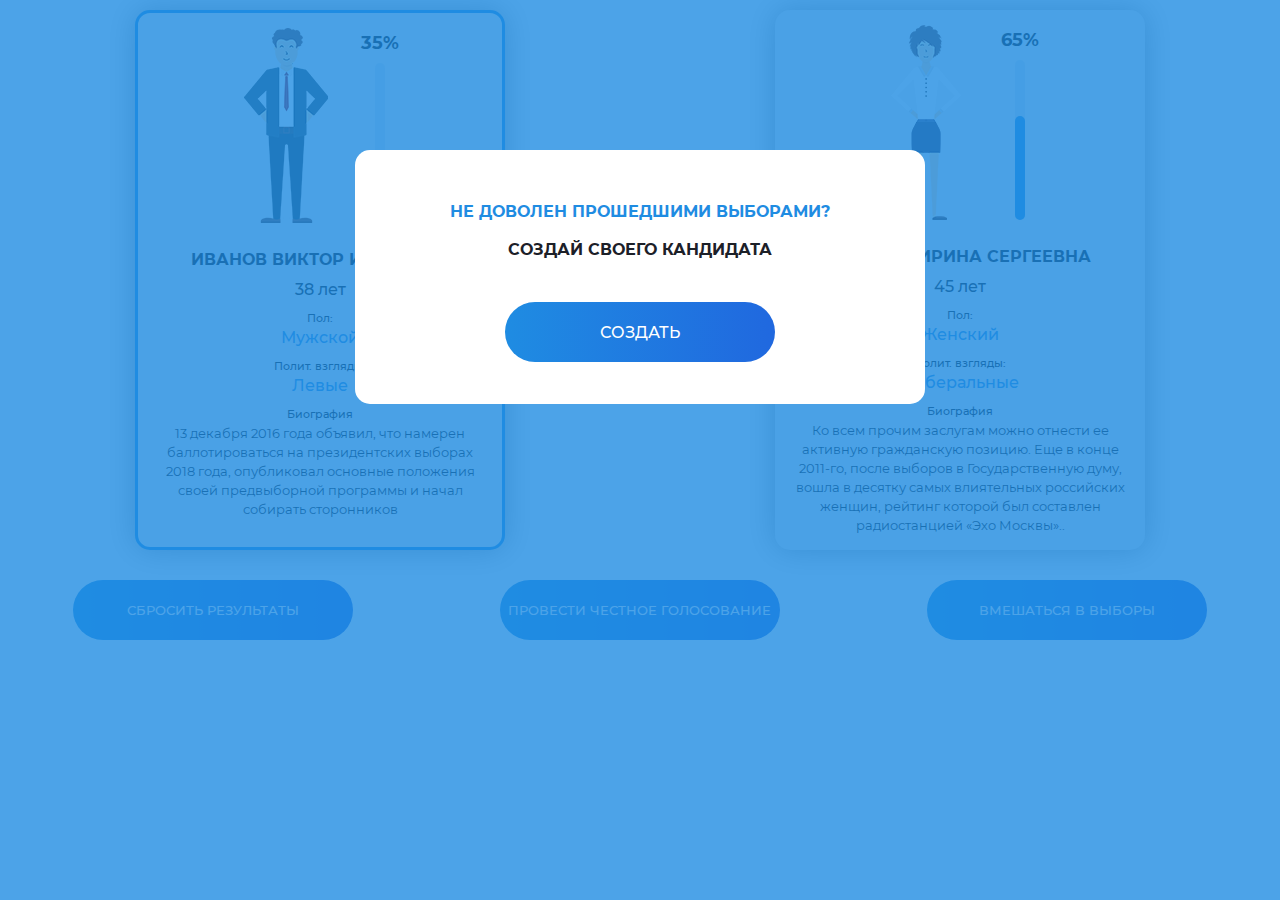
<file: Diploma_full/index.html>
<!DOCTYPE html>
<html lang="en">
<head>
	<meta charset="UTF-8">
	<title>Выборы</title>
	<link rel="stylesheet" href="css/animate.css">
	<link rel="stylesheet" href="css/style.css">
</head>
<body>
	<!-- Main Page -->
	<div class="main">
		<div class="main-cards">
			<div class="main-cards-item animated flipInY main-cards-item-active">
				<div class="candidate-block">
					<div class="photo photo-1"></div>
					<div class="result">
						<div class="result-count">35%</div>
						<div class="progress">
							<div class="progress-bar progress-bar-1"></div>
						</div>
					</div>
				</div>
				<div class="name">Иванов
				Виктор Иванович</div>
				<div class="age">38 лет</div>
				Пол:
				<div class="sex">Мужской</div>
				Полит. взгляды:
				<div class="views">Левые</div>
				Биография
				<div class="bio">13 декабря 2016 года объявил, что намерен баллотироваться на президентских выборах 2018 года, опубликовал основные положения своей предвыборной программы и начал собирать сторонников</div>
			</div>
			<div class="main-cards-item animated flipInY">
				<div class="candidate-block">
					<div class="photo photo-2"></div>
					<div class="result">
						<div class="result-count">65%</div>
						<div class="progress">
							<div class="progress-bar progress-bar-2"></div>
						</div>
					</div>
				</div>
				<div class="name">петрова
				ирина сергеевна</div>
				<div class="age">45 лет</div>
				Пол:
				<div class="sex">Женский</div>
				Полит. взгляды:
				<div class="views">Либеральные</div>
				Биография
				<div class="bio">Ко всем прочим заслугам можно отнести ее активную гражданскую позицию. Еще в конце 2011-го, после выборов в Государственную думу, вошла в десятку самых влиятельных российских женщин, рейтинг которой был составлен радиостанцией «Эхо Москвы»..</div>
			</div>
		</div>
		<div class="main-buttons animated bounceInUp">
			<div id="reset" class="btn">сбросить результаты</div>
			<div id="voting" class="btn">провести честное
			голосование</div>
			<div id="crime" class="btn">вмешаться в выборы</div>
		</div>
	</div>

	<!-- Popup -->
	<div class="overlay">
	 		<div class="popup animated fadeIn">
				<div class="popup-title">не доволен прошедшими выборами?</div>
				<div class="popup-subtitle">создай своего кандидата</div>
				<button id="popup-btn" class="popup-btn">создать</button>
	 		</div>
	</div>

	<!-- Customization -->
	<div class="custom">
		<div class="custom-info animated fadeInLeft">
			<label for="name">Фамилия Имя Отчество</label>
			<input type="text" id="name" placeholder="Введите ФИО">
			<label for="age">Возраст, лет</label>
			<input type="text" id="age" placeholder="Введите Ваш возраст">
			<div class="radio">
				<input value="Мужской" id="male" name="sex" type="radio">
				<label for="sex">Мужчина</label>
				<input value="Женский" id="female" name="sex" type="radio">
				<label for="sex">Женщина</label>
			</div>
			<select id="select">
				<option value="Либеральные">Либеральные</option>
				<option value="Левые">Левые</option>
				<option value="Правые">Правые</option>
			</select>	
			<label for="bio">Биография</label>
			<textarea name="bio" id="bio" cols="40" rows="8" required placeholder="Расскажите о себе"></textarea>
		</div>

		<div class="custom-char animated fadeInUp">
			<div class="person construct">
				<div id="person-skin" class="person-skin"></div>
				<div id="person-clothes" class="person-clothes"></div>
				<div id="person-hair" class="person-hair"></div>
				<div class="person-shoes"></div>
			</div>
			<div id="ready" class="btn">готово</div>
		</div>

		<div class="custom-style animated fadeInRight">
			<div class="style-text">
				Выберите цвет кожи
			</div>
			<div class="skin">
				<div class="prev">
					<i class="flaticon-left-arrow"></i>
				</div>
					<div class="skin-color skin-color-1"></div>
					<div class="skin-color skin-color-2"></div>
					<div class="skin-color skin-color-3"></div>
				<div class="next">
					<i class="flaticon-right-arrow"></i>
				</div>
			</div>
			<div class="style-text">
				Выберите прическу
			</div>
			<div class="hair">
				<div class="prev">
					<i class="flaticon-left-arrow"></i>
				</div>
					<div class="hair-style hair-style-1"></div>
					<div class="hair-style hair-style-2"></div>
					<div class="hair-style hair-style-3"></div>
					<div class="hair-style hair-style-4"></div>
					<div class="hair-style hair-style-5"></div>
					<div class="hair-style hair-style-6"></div>
				<div class="next">
					<i class="flaticon-right-arrow"></i>
				</div>
			</div>
			<div class="style-text">
				Выберите одежду
			</div>
			<div class="clothes">
				<div class="prev">
					<i class="flaticon-left-arrow"></i>
				</div>
					<div class="clothes-style clothes-style-1"></div>
					<div class="clothes-style clothes-style-2"></div>
					<div class="clothes-style clothes-style-3"></div>
					<div class="clothes-style clothes-style-4"></div>
					<div class="clothes-style clothes-style-5"></div>
					<div class="clothes-style clothes-style-6"></div>
				<div class="next">
					<i class="flaticon-right-arrow"></i>
				</div>
			</div>
		</div>
	</div>
<script src="js/script.js"></script>
</body>
</html>
</file>
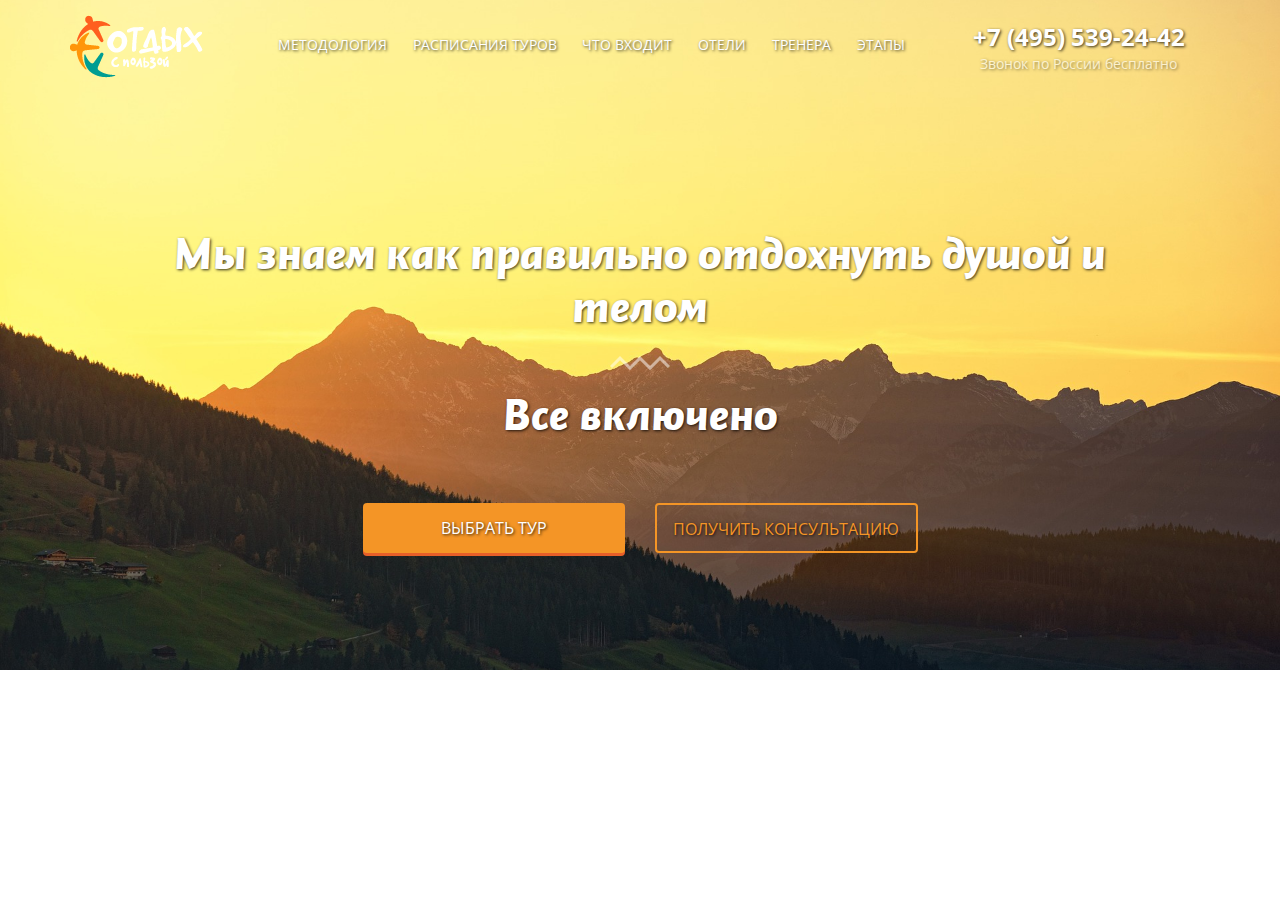
<file: Lesson 12/index.html>
<!DOCTYPE html>
<html lang="en">
<head>
	<meta charset="UTF-8">
  <meta charset="utf-8">
  <meta http-equiv="X-UA-Compatible" content="IE=edge">
  <meta name="viewport" content="width=device-width, initial-scale=1">
	<title>Tour</title>
</head>
<body>
	
	<!-- Modals -->
<div class="modal">      
        <button type="button" class="close" data-dismiss="modal" aria-label="Close"><span aria-hidden="true">&times;</span></button>
        <div class="modal_contact">
          <h3>Заполните форму и мы свяжемся с вами</h3>
          <div class="form">
              <form action="#" class="form-inline contactform_select">
                <div class="input-group">
                  <div class="input-group-addon"><i class="fa fa-user " aria-hidden="true"></i>
                  </div>
                  <input class="contactform_name form-control" type="text" placeholder="Ваше имя" required minlength="2" name="name">
                </div>            
                <div class="input-group">
                  <div class="input-group-addon contactform_phone"><i class="fa fa-phone" aria-hidden="true"></i></div>
                  <input class="contactform_phone form-control" type="text" placeholder="Телефон" required name="phone">
                </div>            
                <div class="input-group">
                  <div class="input-group-addon contactform_mail"><i class="fa fa-envelope" aria-hidden="true" ></i>
                  </div>
                  <input class="contactform_mail form-control" type="email" placeholder="E-mail"  required name="mail">
                </div>
                <textarea cols="30" rows="3" placeholder="Сообщение" name="message"></textarea>
                <div class="police center-block">
                    <div class="center-block text-center">
                      <input class="checkbox" type="checkbox" required>
                      <p class="text-center">Я согласен с политикой конфидециальности</p>
                    </div>
                </div>
                <button type="submit">отправить</button>
              </form>
          </div>
        </div>
</div>

<div class="thanks">
  <p>Спасибо за обращение!<br>Мы свяжемся с Вами в скором времени.</p>
  <button class="back">Вернуться на сайт</button>
</div>
<div class="overlay">
</div>
    <!-- content --> 
    <div class="main">
      <div class="main_mobmenu">
                  <i class="fa fa-bars main_mobmenu_triger " aria-hidden="true"></i>
      </div>
      <div class="main_mobmenu_field">
        <div class="main_mobmenu_field_list">
          <ul>
            <li><a href="#about">методология</a></li>
            <li><a href="#sheldure">расписания туров</a></li>
            <li><a href="#include">что входит</a></li>
          </ul>
        </div>
        <div class="main_mobmenu_field_list">
          <ul>
            <li><a href="#hotels">отели</a></li>
            <li><a href="#personal">тренера</a></li>
            <li><a href="#steps">этапы</a></li>
          </ul>
        </div>
      </div>

      <div class="container">
        <a id="up"></a>
        <div class="row">




          <div class="col-sm-2 col-sm-offset-0 col-xs-4 col-xs-offset-1 main_logo ">
            <img src="icons/main-logo.png" alt="logo">
          </div>
          <div class="col-sm-7 main_nav">
            <nav>
              <ul>
                <li><a href="#about">методология</a></li>
                <li><a href="#sheldure">расписания туров</a></li>
                <li><a href="#include">что входит</a></li>
                <li><a href="#hotels">отели</a></li>
                <li><a href="#personal">тренера</a></li>
                <li><a href="#steps">этапы</a></li>
              </ul>
            </nav>
          </div>
          <div class="col-sm-3 col-sm-offset-0 col-xs-5 col-xs-offset-2 main_tel text-center">
            <p class="main_tel_phone"><span>+7 (495) 539-24-42</span></p>
            <p class="main_tel_title">Звонок по России бесплатно</p>
          </div>
        </div>
        <h1 class="main_title text-center">Мы знаем как правильно отдохнуть душой и телом</h1>
        <img src="icons/wawe.png" class="main_wawe center-block" alt="wawe">
        <h2 class="text-center wow pulse" data-wow-duration="2s" data-wow-iteration="2">Все включено</h2>
        <div class="row">
          <div class="col-sm-offset-3 col-sm-3">
            <a href="#tour"><div class="main_btna text-center">выбрать тур</div></a>
          </div>
          <div class="col-sm-3">
            <div class="main_btn text-center contact" ><span>получить</span> консультацию</div>
          </div>
        </div>
          <div class="text-center main_down">
            <i class="fa fa-angle-down fa-3x" aria-hidden="true"></i>
          </div>
      </div>
    </div>

    <link rel="stylesheet" href="css/bootstrap.min.css">
    <link rel="stylesheet" href="css/animate.css">
    <link href="https://fonts.googleapis.com/css?family=Open+Sans:400,700&amp;subset=cyrillic" rel="stylesheet">
    <link rel="stylesheet" href="css/style.css">

  <script src="https://cdnjs.cloudflare.com/ajax/libs/jquery/3.3.1/jquery.min.js"></script>
  <script src="js/script.js"></script>
</body>
</html>
</file>
<file: Diploma_full/css/style.css>
@font-face {
  font-family: 'Montserrat';
  src: url("../fonts/Montserrat-Regular.woff2") format("woff2"), url("../fonts/Montserrat-Regular.woff") format("woff");
  font-weight: normal;
  font-style: normal;
}

@font-face {
  font-family: 'Montserrat';
  src: url("../fonts/Montserrat-Bold.woff2") format("woff2"), url("../fonts/Montserrat-Bold.woff") format("woff");
  font-weight: bold;
  font-style: normal;
}

@font-face {
  font-family: 'Montserrat';
  src: url("../fonts/Montserrat-Medium.woff2") format("woff2"), url("../fonts/Montserrat-Medium.woff") format("woff");
  font-weight: 500;
  font-style: normal;
}

@font-face {
  font-family: "Flaticon";
  src: url("../fonts/Flaticon.eot");
  src: url("../fonts/Flaticon.eot?#iefix") format("embedded-opentype"), url("../fonts/Flaticon.woff") format("woff"), url("../fonts/Flaticon.ttf") format("truetype"), url("../fonts/Flaticon.svg#Flaticon") format("svg");
  font-weight: normal;
  font-style: normal;
}

@media screen and (-webkit-min-device-pixel-ratio: 0) {
@font-face {
    font-family: "Flaticon";
    src: url("../fonts/Flaticon.svg#Flaticon") format("svg");
}
}

[class^="flaticon-"]:before,
[class*=" flaticon-"]:before,
[class^="flaticon-"]:after,
[class*=" flaticon-"]:after {
  font-family: Flaticon;
  font-size: 20px;
  font-style: normal;
  margin-left: 10px;
}

.flaticon-right-arrow:before {
  content: "\f100";
  width: 7px;
  height: 12px;
  color: #1f8ce2;
  line-height: 40px;
  margin-left: 12px;
}

.flaticon-left-arrow:before {
  content: "\f101";
  width: 7px;
  height: 12px;
  color: #1f8ce2;
  line-height: 40px;
  margin-left: 8px;
}

* {
  box-sizing: border-box;
  font-family: 'Montserrat';
  margin: 0;
  outline: none;
}

.main {
  min-height: 670px;
  padding-top: 10px;
}

.main-cards {
  display: flex;
  justify-content: space-around;
}

.main-cards-item {
  text-align: center;
  width: 370px;
  min-height: 540px;
  padding: 15px;
  border-radius: 15px;
  border: none;
  background-color: #f2f2f2;
  font-size: 11px;
  font-weight: 500;
  line-height: 19px;
  box-shadow: 0px 0px 30px rgba(0, 0, 0, 0.4);
}

.main-cards-item-active {
  border: 3px solid #1f8ce2;
  -webkit-transition: all .35s ease-in-out;
  -moz-transition: all .35s ease-in-out;
  -ms-transition: all .35s ease-in-out;
  -o-transition: all .35s ease-in-out;
  transition: all .35s ease-in-out; 
}

.main-cards-item .candidate-block {
  height: 200px;
  display: flex;
  justify-content: center;
}

.main-cards-item .candidate-block .person {
  width: 90px;
  height: 195px;
  position: relative;
}

.main-cards-item .candidate-block .person-skin {
  position: absolute;
  left: 50%;
  transform: translate(-50%);
  width: 90px;
  height: 195px;
  background-size: cover;
}

.main-cards-item .candidate-block .person-clothes {
  position: absolute;
  left: 50%;
  transform: translate(-50%);
  width: 90px;
  height: 195px;
  background-size: cover;
}

.main-cards-item .candidate-block .person-hair {
  position: absolute;
  left: 50%;
  transform: translate(-50%);
  width: 90px;
  height: 195px;
  background-size: cover;
}

.main-cards-item .candidate-block .person-shoes {
  position: absolute;
  left: 50%;
  transform: translate(-50%);
  width: 90px;
  height: 195px;
  background: url("../img/clothes/construct/shoes.png") center no-repeat;
  background-size: cover;
}

.main-cards-item .candidate-block .photo {
  width: 90px;
  height: 195px;
  margin-right: 30px;
  background-size: cover;
}

.main-cards-item .candidate-block .photo-1 {
  background: url("../img/candidate-1.png") center no-repeat;
}

.main-cards-item .candidate-block .photo-2 {
  background: url("../img/candidate-2.png") center no-repeat;
}

.main-cards-item .candidate-block .result {
  display: flex;
  flex-direction: column;
  align-item: center;
  justify-content: center;
  text-align: center;
  font-size: 18px;
  font-weight: bold;
}

.main-cards-item .candidate-block .result .progress {
  display: flex;
  margin: 0 auto;
  margin-top: 10px;
  width: 10px;
  height: 160px;
  border-radius: 10px;
  background-color: rgba(31, 140, 226, 0.1);
}

.main-cards-item .candidate-block .result .progress-bar {
  align-self: flex-end;
  width: 10px;
  border-radius: 10px;
  background-color: #1f8ce2;
  transition: 1.5s;
}

.main-cards-item .candidate-block .result .progress-bar-1 {
  height: 35%;
}

.main-cards-item .candidate-block .result .progress-bar-2 {
  height: 65%;
}

.main-cards-item .name {
  font-size: 16px;
  font-weight: 700;
  line-height: 24px;
  text-transform: uppercase;
  margin-top: 20px;
}

.main-cards-item .age {
  font-size: 16px;
  font-weight: 500;
  margin-top: 8px;
  margin-bottom: 10px;
}

.main-cards-item .sex {
  color: #1f8ce2;
  font-size: 16px;
  font-weight: 500;
  margin-bottom: 10px;
}

.main-cards-item .views {
  color: #1f8ce2;
  font-size: 16px;
  font-weight: 500;
  margin-bottom: 10px;
}

.main-cards-item .bio {
  font-size: 13px;
  font-weight: 400;
}

.main-buttons {
  display: flex;
  justify-content: space-around;
}

.main-buttons .btn {
  margin-top: 30px;
  width: 280px;
  height: 60px;
  line-height: 60px;
  border-radius: 30px;
  background-color: #f5f5f5;
  background-image: linear-gradient(to right, #1f8ce2 0%, #2068df 100%);
  color: #fff;
  text-transform: uppercase;
  text-align: center;
  font-size: 13px;
  font-weight: 500;
  cursor: pointer;
  transition: 1s;
}

.main-buttons .btn:hover {
  transform: scale(1.1);
}

.overlay {
  position: fixed;
  display: block;
  top: 0;
  left: 0;
  width: 100%;
  height: 100%;
  background-color: rgba(31, 140, 226, 0.8);
  z-index: 3;
  opacity: 1;
}

.overlay .popup {
  position: fixed;
  z-index: 4;
  left: 50%;
  top: 150px;
  width: 570px;
  height: 254px;
  border-radius: 15px;
  background-color: #ffffff;
  transform: translateX(-50%);
  text-align: center;
}

.overlay .popup-close {
  position: absolute;
  right: 7px;
  top: -6px;
  cursor: pointer;
  font-size: 40px;
  color: #000;
  font-weight: 300;
  opacity: .5;
}

.overlay .popup-title {
  margin-top: 50px;
  color: #1f8ce2;
  font-size: 16px;
  font-weight: 700;
  line-height: 24px;
  text-transform: uppercase;
}

.overlay .popup-subtitle {
  margin-top: 14px;
  color: #1c2028;
  font-size: 16px;
  font-weight: 700;
  line-height: 24px;
  text-transform: uppercase;
}

.overlay .popup-btn {
  margin-top: 40px;
  width: 270px;
  height: 60px;
  border-radius: 30px;
  border: none;
  color: #fff;
  outline: none;
  font-size: 16px;
  font-weight: 500;
  text-transform: uppercase;
  cursor: pointer;
  background-color: #f5f5f5;
  background-image: linear-gradient(to right, #1f8ce2 0%, #2068df 100%);
}

.custom {
  width: 100%;
  min-height: 670px;
  z-index: 6;
  background-color: rgba(28, 32, 40, 0.06);
  display: none;
  justify-content: space-around;
  padding-top: 30px;
}

.custom-info {
  display: none;
  padding-top: 10px;
  width: 370px;
  height: 600px;
  border-radius: 10px;
  text-align: center;
  background-color: #191e25;
  background-image: linear-gradient(to right, #262b35 0%, #2f3540 100%);
}

.custom-info label {
  display: block;
  opacity: 0.5;
  color: #ffffff;
  font-size: 10px;
  font-weight: 400;
  margin-bottom: 12px;
  margin-top: 30px;
}

.custom-info input[type="text"] {
  width: 270px;
  height: 60px;
  border-radius: 30px;
  background-color: #1c2028;
  border: none;
  color: #ffffff;
  font-size: 13px;
  font-weight: 500;
  text-align: center;
  padding: 0 15px;
}

.custom-info input[type="text"]:focus {
  border: 2px solid rgba(31, 140, 226, 0.8);
}

.custom-info .radio {
  display: flex;
  align-items: center;
  justify-content: center;
  padding-top: 30px;
  padding-bottom: 30px;
  margin-left: 45px;
}

.custom-info .radio label {
  margin: 0;
  margin-right: 30px;
  font-size: 16px;
  opacity: .8;
}

.custom-info .radio input[type="radio"] {
  margin-right: 15px;
}

.custom-info select {
  width: 270px;
  height: 60px;
  border-radius: 30px;
  background-color: #1c2028;
  border: none;
  color: #ffffff;
  font-size: 13px;
  font-weight: 500;
  text-align: center;
  text-align-last: center;
  padding: 0 15px;
  -webkit-appearance: none;
  -ms-appearance: none;
  appearance: none !important;
}

.custom-info textarea {
  width: 270px;
  height: 125px;
  border-radius: 30px;
  background-color: #1c2028;
  border: none;
  color: #ffffff;
  padding: 10px 20px;
}

.custom-char {
  display: none;
  width: 370px;
  height: 600px;
}

.custom-char .person {
  width: 230px;
  height: 500px;
  margin: 0 auto;
}

.custom-char .person-skin {
  position: absolute;
  margin-top: 30px;
  left: 50%;
  transform: translate(-50%);
  width: 180px;
  height: 450px;
  background: url("../img/skin/skin-1.png") center no-repeat;
  background-size: cover;
}

.custom-char .person-clothes {
  position: absolute;
  margin-top: 30px;
  left: 50%;
  transform: translate(-50%);
  width: 180px;
  height: 450px;
  background: url("../img/clothes/construct/clothes-1.png") center no-repeat;
  background-size: cover;
}

.custom-char .person-hair {
  position: absolute;
  margin-top: 30px;
  left: 50%;
  transform: translate(-50%);
  width: 180px;
  height: 450px;
  background: url("../img/hair/construct/hair-1.png") center no-repeat;
  background-size: cover;
}

.custom-char .person-shoes {
  position: absolute;
  margin-top: 30px;
  left: 50%;
  transform: translate(-50%);
  width: 180px;
  height: 450px;
  background: url("../img/clothes/construct/shoes.png") center no-repeat;
  background-size: cover;
}

.custom-char .btn {
  display: block;
  margin: 0 auto;
  margin-top: 40px;
  width: 270px;
  height: 60px;
  line-height: 60px;
  border-radius: 30px;
  border: none;
  color: #fff;
  outline: none;
  font-size: 13px;
  font-weight: 500;
  text-transform: uppercase;
  text-align: center;
  cursor: pointer;
  background-color: #f5f5f5;
  background-image: linear-gradient(to right, #1f8ce2 0%, #2068df 100%);
}

.custom-style {
  display: none;
  width: 370px;
  height: 600px;
  border-radius: 10px;
  padding: 60px 20px 0 20px;
  background-color: #191e25;
  background-image: linear-gradient(to right, #262b35 0%, #2f3540 100%);
}

.custom-style .style-text {
  color: #ffffff;
  font-size: 12px;
  font-weight: 500;
  text-align: center;
  margin-bottom: 10px;
}

.custom-style .prev,
.custom-style .next {
  width: 40px;
  height: 40px;
  background-color: #1c2028;
  border-radius: 100%;
  cursor: pointer;
  transition: 0.5s;
}

.custom-style .prev:hover,
.custom-style .next:hover {
  box-shadow: 0 0 15px #2068df;
}

.custom-style .skin,
.custom-style .hair,
.custom-style .clothes {
  display: flex;
  justify-content: space-around;
  align-items: center;
  margin-bottom: 60px;
}

.custom-style .skin-color-1,
.custom-style .hair-color-1,
.custom-style .clothes-color-1 {
  width: 160px;
  height: 80px;
  border-radius: 10px;
  background-color: #ffdbb4;
}

.custom-style .skin-color-2,
.custom-style .hair-color-2,
.custom-style .clothes-color-2 {
  display: none;
  width: 160px;
  height: 80px;
  border-radius: 10px;
  background-color: #e2a17f;
}

.custom-style .skin-color-3,
.custom-style .hair-color-3,
.custom-style .clothes-color-3 {
  display: none;
  width: 160px;
  height: 80px;
  border-radius: 10px;
  background-color: #a5673f;
}

.custom-style .hair-style-1 {
  width: 160px;
  height: 80px;
  background: #f2f2f2 url("../img/hair/slide/hair-1.png") center no-repeat;
  background-size: 40%;
  border-radius: 10px;
}

.custom-style .hair-style-2 {
  display: none;
  width: 160px;
  height: 80px;
  background: #f2f2f2 url("../img/hair/slide/hair-2.png") center no-repeat;
  background-size: 40%;
  border-radius: 10px;
}

.custom-style .hair-style-3 {
  display: none;
  width: 160px;
  height: 80px;
  background: #f2f2f2 url("../img/hair/slide/hair-3.png") center no-repeat;
  background-size: 40%;
  border-radius: 10px;
}

.custom-style .hair-style-4 {
  display: none;
  width: 160px;
  height: 80px;
  background: #f2f2f2 url("../img/hair/slide/hair-4.png") center no-repeat;
  background-size: 40%;
  border-radius: 10px;
}

.custom-style .hair-style-5 {
  display: none;
  width: 160px;
  height: 80px;
  background: #f2f2f2 url("../img/hair/slide/hair-5.png") center no-repeat;
  background-size: 40%;
  border-radius: 10px;
}

.custom-style .hair-style-6 {
  display: none;
  width: 160px;
  height: 80px;
  background: #f2f2f2 url("../img/hair/slide/hair-6.png") center no-repeat;
  background-size: 40%;
  border-radius: 10px;
}

.custom-style .clothes-style-1 {
  width: 160px;
  height: 80px;
  background: #aeaeae url("../img/clothes/slide/clothes-1.png") center no-repeat;
  background-size: 20%;
  border-radius: 10px;
}

.custom-style .clothes-style-2 {
  display: none;
  width: 160px;
  height: 80px;
  background: #aeaeae url("../img/clothes/slide/clothes-2.png") center no-repeat;
  background-size: 20%;
  border-radius: 10px;
}

.custom-style .clothes-style-3 {
  display: none;
  width: 160px;
  height: 80px;
  background: #aeaeae url("../img/clothes/slide/clothes-3.png") center no-repeat;
  background-size: 20%;
  border-radius: 10px;
}

.custom-style .clothes-style-4 {
  display: none;
  width: 160px;
  height: 80px;
  background: #aeaeae url("../img/clothes/slide/clothes-4.png") center no-repeat;
  background-size: 20%;
  border-radius: 10px;
}

.custom-style .clothes-style-5 {
  display: none;
  width: 160px;
  height: 80px;
  background: #aeaeae url("../img/clothes/slide/clothes-5.png") center no-repeat;
  background-size: 20%;
  border-radius: 10px;
}

.custom-style .clothes-style-6 {
  display: none;
  width: 160px;
  height: 80px;
  background: #aeaeae url("../img/clothes/slide/clothes-6.png") center no-repeat;
  background-size: 20%;
  border-radius: 10px;
}
</file>
<file: Lesson 12/css/style.css>
@font-face{font-family:'Header';src:url('../fonts/Gcdymicrhvdxbhxnfbhpzcpighi.eot');src:url('../fonts/Gcdymicrhvdxbhxnfbhpzcpighi.eot?#iefix') format('embedded-opentype'),url('../fonts/Gcdymicrhvdxbhxnfbhpzcpighi.woff2') format('woff2'),url('../fonts/Gcdymicrhvdxbhxnfbhpzcpighi.woff') format('woff'),url('../fonts/Gcdymicrhvdxbhxnfbhpzcpighi.ttf') format('truetype'),url('../fonts/Gcdymicrhvdxbhxnfbhpzcpighi.svg#Gcdymicrhvdxbhxnfbhpzcpighi') format('svg');font-weight:normal;font-style:italic}body{font-family:'Open Sans',sans-serif}body h1,body h2{font-family:"Header"}.bold{font-weight:700}@-webkit-keyframes up{from{margin-top:5rem}33%{margin-top:3rem}66%{margin-top:8rem}to{margin-top:5rem}}@keyframes up{from{margin-top:5rem}33%{margin-top:3rem}66%{margin-top:8rem}to{margin-top:5rem}}html{font-size:10px}body{margin:0;padding:0}a{color:inherit;text-decoration:none}a:visited{text-decoration:none;color:inherit}a:hover{text-decoration:none;color:inherit}a:focus{text-decoration:none;color:inherit}a:active{text-decoration:none;color:inherit}.main{width:100%;height:67rem;background:url(../img/main-bg.jpg) center center no-repeat;background-size:cover;padding-top:1rem;text-shadow:1px 1px 3px rgba(0,0,0,0.8)}.main_mobmenu{display:none}.main_mobmenu_field{display:none}.main_logo{height:7rem;line-height:7rem}.main_nav{height:7rem;line-height:7rem}.main_nav nav>ul{list-style-type:none;display:-webkit-box;display:-webkit-flex;display:-ms-flexbox;display:flex;-webkit-justify-content:space-around;-ms-flex-pack:distribute;justify-content:space-around;-webkit-box-align:center;-webkit-align-items:center;-ms-flex-align:center;align-items:center;padding:0;margin:0}.main_nav nav>ul li{text-transform:uppercase;color:#fff;font-size:1.4rem}.main_nav nav>ul li a{padding:.5rem}.main_nav nav>ul li a:hover{background-color:#000;border-radius:5px}.main_tel_phone{font-weight:700;font-size:2.4rem;margin:0;padding-top:1rem;color:#fff}.main_tel_phone span{display:block}.main_tel_title{margin:0;color:#fff;opacity:.6}.main_title{margin-top:15rem;padding:0 5% 0 5%;color:#fff;font-size:4.8rem}.main_wawe{margin-top:2rem}.main h2{margin-top:2rem;padding:0 10% 0 10%;color:#fff;font-size:4.8rem}.main_btna{margin-top:5rem;width:100%;height:5rem;line-height:5rem;border-radius:4px;background-color:#f49526;text-transform:uppercase;font-size:1.6rem;color:#fff;cursor:pointer;box-shadow:0 3px 0 0 #e75f28}.main_btna:hover{box-shadow:0 0 5px #fff}.main_btn{margin-top:5rem;width:100%;height:5rem;line-height:4.9rem;border:2px solid #f49526;border-radius:4px;background-color:none;text-transform:uppercase;font-size:1.6rem;color:#f49526;cursor:pointer}.main_btn:hover{box-shadow:0 0 5px #f49526}.main_down{color:#fff}.main_down i{margin-top:5rem;opacity:.6;-webkit-animation:up 2s infinite linear;animation:up 2s infinite linear}.rest{padding-top:8rem;text-shadow:none}.rest_title_1,.rest_title_2,.rest_title_3{height:5rem;color:#f49526;font-size:4rem;line-height:4.9rem;font-family:"Header"}.rest_title_2 img{width:100%}.rest_mobile{display:none}.rest_descr{margin-top:5rem}.rest_descr p{font-size:3.2rem;color:#abb7b7;line-height:3.4rem}.rest_descr p span{font-size:1.6rem}.rest_result{margin-top:5rem}.rest_result_img{padding-top:1.2rem;float:left;height:15rem;width:10rem}.rest_result_list{padding-top:.8rem}.rest_result_list ul{list-style-image:url(../icons/oks.png);font-size:1.6rem}.rest_result_list ul li{line-height:2.4rem;font-weight:700}.rest_bg{margin-top:1rem;padding-top:2rem;background-color:#f5f5f5}.rest .blue{color:#1d9c91}.rest_prev{height:30rem;margin-top:6rem}.rest_prev_img{height:15rem;width:100%}.rest_prev_img_1{background:url(../img/preview_1.png) center center no-repeat}.rest_prev_img_2{background:url(../img/preview_2.png) center center no-repeat}.rest_prev_img_3{background:url(../img/preview_3.png) center center no-repeat}.rest_prev p{height:8rem;margin-top:3rem;font-size:1.6rem}.tour{padding-top:3rem}.tour h1{font-size:4.8rem;font-weight:700;text-align:center}.tour_big{height:50rem;margin-top:4rem;background:url(../img/points_1.jpg) center center no-repeat;background-size:cover}.tour_big_1{background:url(../img/points_6.jpg) center center no-repeat;background-size:cover}.tour_big_price{width:50%;height:8rem;float:left;position:absolute;bottom:0;padding-left:1rem;color:#fff}.tour_big_price h3{font-size:3rem;margin:0}.tour_big_price p{margin:0;font-size:3.2rem;font-weight:700}.tour_big_date{width:50%;height:8rem;right:3rem;position:absolute;bottom:0;padding-left:2rem;color:#fff;text-align:right;padding-top:1rem}.tour_big_date p{font-size:1.4rem}.tour_big_date_btn{width:11rem;height:3rem;border-radius:4px;background-color:#1d9c91;position:absolute;right:0;text-align:center;line-height:2.8rem;cursor:pointer;-webkit-transition:all .2s;transition:all .2s}.tour_big_date_btn:hover{-webkit-transform:scale(1.05);-ms-transform:scale(1.05);transform:scale(1.05)}.tour_small{height:100%;margin-top:4rem}.tour_small .smallr{right:1.5rem}.tour_small_item{width:100%;height:50%;position:relative}.tour_small_item_1{height:24rem;background:url(../img/points_2.jpg) no-repeat;background-size:cover}.tour_small_item_2{height:24rem;margin-top:2rem;background:url(../img/points_3.jpg) no-repeat;background-size:cover}.tour_small_item_3{height:24rem;background:url(../img/points_4.jpg) no-repeat;background-size:cover}.tour_small_item_4{height:24rem;margin-top:2rem;background:url(../img/points_5.jpg) no-repeat;background-size:cover}.tour_btns_sheldure{width:24rem;height:5rem;position:relative;margin:auto;margin-top:4rem;background-color:#f49526;border-radius:4px;text-transform:uppercase;font-size:1.5rem;text-align:center;padding-left:3rem;line-height:5rem;cursor:pointer}.tour_btns_sheldure:hover{box-shadow:0 0 15px #f49526}.tour_btns_sheldure i{position:absolute;left:2rem;top:1.3rem;font-size:2.8rem}.tour_btns_photo{width:24rem;height:5rem;position:relative;margin:auto;margin-top:2rem;margin-bottom:2rem;background-color:#1d9c91;border-radius:4px;text-transform:uppercase;font-size:1.5rem;text-align:center;padding-left:3rem;line-height:5rem;cursor:pointer}.tour_btns_photo:hover{box-shadow:0 0 15px #1d9c91}.tour_btns_photo i{position:absolute;left:5rem;top:1.3rem;font-size:2.8rem}.services{background-size:cover;height:100rem}.services h1{margin-top:30rem;font-weight:700;color:#fff;font-size:5rem;text-shadow:1px 1px 3px rgba(0,0,0,0.8)}.services_layout{width:100%;height:45rem;margin-top:5rem;background-color:rgba(0,0,0,0.7)}.services_layout ul{margin-top:7rem;font-size:2rem;list-style-type:none;color:#fff}.services_layout ul li{margin-bottom:.3rem;line-height:3rem}.services_layout ul i{color:#fae331;margin-right:.5rem}.hotels h1{margin-top:7rem;font-weight:700;font-size:4.5rem}.hotels_item{margin-top:10rem;margin-right:5rem;margin-left:5rem}.hotels_item img{width:37rem;height:30rem;margin:auto;box-shadow:4px 4px 8px rgba(0,0,0,0.5)}.hotels_item h3{font-weight:700}.hotels_item p{font-size:1.7rem}.hotels_item .highlight{color:#f49526;font-size:2rem;text-shadow:1px 1px 3px #f49526}.hotels .slick-slide{outline:none}.hotels .slick-slide:focus{outline:none}.hotels .prev{position:absolute;top:50%;z-index:49;width:4rem;height:4rem;border:0;border-radius:100%;left:0;-webkit-transform:translateY(-50%);-ms-transform:translateY(-50%);transform:translateY(-50%);background:#1d9c91;color:#fff;font-size:1rem;opacity:.6;box-shadow:2px 2px 5px rgba(0,0,0,0.5)}.hotels .prev:focus{outline:none}.hotels .next{position:absolute;top:50%;z-index:49;width:4rem;height:4rem;border:0;border-radius:100%;right:0;-webkit-transform:translateY(-50%);-ms-transform:translateY(-50%);transform:translateY(-50%);background:#1d9c91;color:#fff;font-size:1rem;opacity:.6;box-shadow:2px 2px 5px rgba(0,0,0,0.5)}.hotels .next:focus{outline:none}.result .slick-slide{outline:none}.result .slick-slide:focus{outline:none}.result h1{margin-top:10rem;font-size:4rem;font-weight:700}.result h3{font-size:1.6rem}.result_item{margin-top:5rem}.result_item_img img{margin:0 auto;height:30rem}.result_item_polygon{height:16rem;width:28rem;background:url(../icons/Polygon.png) center center no-repeat;background-size:100%}.result_item_polygon p{margin-top:0;text-align:center;padding:5rem 2rem 0 3.5rem}.result_item_polygon_name{font-size:2rem;margin:0;margin-top:1rem;font-weight:700}.result_item_polygon_pos{font-size:2rem;margin:0;margin-top:1rem;color:#1d9c91;font-weight:700}.result_item_descr{margin-top:4rem}.result_nav{margin-top:1rem}.result_nav_item{width:70%;margin:auto;display:-webkit-box;display:-webkit-flex;display:-ms-flexbox;display:flex;-webkit-justify-content:space-around;-ms-flex-pack:distribute;justify-content:space-around}.result_nav_item img{width:9rem;height:9rem;border-radius:100%;border:1px solid #1d9c91;margin-right:1rem;cursor:pointer}.steps{background-color:#f5f5f5;padding-bottom:7rem}.steps h1{margin-top:7rem;font-size:4rem;font-weight:700}.steps h3{font-size:1.6rem}.steps p{font-size:1.6rem;text-transform:uppercase;margin-top:1rem}.steps_item{margin-top:5rem}.healthytour{height:70rem;background:url(../img/mountains2_bg.jpg) center center no-repeat;background-size:cover}.healthytour h1{margin-top:5rem;font-size:4rem;font-weight:700}.healthytour p{margin-top:3rem}.contactform h1{margin-top:4rem;margin-bottom:4rem;font-size:4rem;font-weight:700}.contactform .form{width:100%}.contactform i{font-size:2rem}.contactform textarea{width:100%;border:none;box-shadow:none;background-color:rgba(0,0,0,0.08);border-radius:4px;font-size:1.6rem;padding:1rem 2rem 1rem 2rem}.contactform textarea:focus{border:none;box-shadow:none;outline:none}.contactform_police{padding:2rem 3rem 2rem 3rem}.contactform_police .checkbox{width:1.8rem;height:1.8rem;margin-right:.5rem;margin-top:-0.3rem;display:inline}.contactform_police .checkbox:focus{border:none;box-shadow:none;outline:none}.contactform_police p{display:inline;font-size:1.2rem;font-weight:700}.contactform button{width:100%;height:3.8rem;background-color:#f49526;border:none;border-radius:4px;text-transform:uppercase;font-size:1.8rem}.contactform button:hover{box-shadow:0 0 10px #f49526}.contactform button:focus{border:none;box-shadow:none;outline:none}.form-inline .form-control{width:100%;height:3.8rem;display:block;margin-bottom:0;border:none;box-shadow:none;background-color:rgba(0,0,0,0.08);font-size:1.6rem}.form-inline .input-group{width:100%;margin-bottom:2rem}.form-inline .input-group .input-group-addon{width:13%;border:none;box-shadow:none;background-color:rgba(0,0,0,0.2)}.form-inline .select{background-color:rgba(29,156,145,0.8);color:#fff}option{height:5rem}.footer{padding-top:3rem;padding-bottom:2rem;background-color:#363636}.footer p{color:#fff}.footer .flex{display:-webkit-box;display:-webkit-flex;display:-ms-flexbox;display:flex;-webkit-justify-content:space-around;-ms-flex-pack:distribute;justify-content:space-around}.footer_social{display:inline-block;margin-top:1.8rem}.footer_rights{margin-top:3rem}.footer_rights a{color:#f49526}.upbtn{position:fixed;width:7rem;height:100vh;z-index:49;bottom:0;display:none}.upbtn a{display:block;height:100vh}.upbtn a .fa{font-size:5rem;margin-top:90vh;display:block;margin-left:2rem;color:#f49526}.upbtn:hover{background-color:rgba(0,0,0,0.2)}.modal{display:none;position:fixed;margin:5rem 30% 0 30%;width:40%;padding-bottom:3rem;z-index:100;box-shadow:0 0 15px #f49526;border-radius:10px;border:1px solid #f49526;background-color:#fff}.modal_contact{width:80%;margin:auto;margin-top:3rem}.modal_contact h3{text-align:center;margin-bottom:4rem;line-height:3rem}.modal_contact .form-inline .form-control{width:100%;height:3.8rem;display:block;margin-bottom:0;border:none;box-shadow:none;background-color:rgba(0,0,0,0.08);font-size:1.6rem}.modal_contact .form-inline .input-group{width:100%;margin-bottom:1rem}.modal_contact .form-inline .input-group .input-group-addon{width:13%;border:none;box-shadow:none;background-color:rgba(0,0,0,0.2)}.modal_contact .form-inline .select{background-color:rgba(29,156,145,0.8);color:#fff}.modal_contact button{width:100%;height:3.8rem;background-color:#f49526;border:none;border-radius:4px;text-transform:uppercase;font-size:1.8rem}.modal_contact button:hover{box-shadow:0 0 10px #f49526}.modal_contact button:focus{outline:none}.modal_contact textarea{width:100%;border:none;box-shadow:none;background-color:rgba(0,0,0,0.08);border-radius:4px;font-size:1.6rem;padding:1rem 2rem 1rem 2rem}.modal_contact textarea:focus{border:none;box-shadow:none;outline:none}.modal_contact .police{padding:1rem 3rem 1rem 3rem}.modal_contact .police .checkbox{width:1.8rem;height:1.8rem;margin-right:.5rem;margin-top:-0.3rem;display:inline}.modal_contact .police .checkbox:focus{border:none;box-shadow:none;outline:none}.modal_contact .police p{display:inline;font-size:1.2rem;font-weight:700}.thanks{display:none;position:fixed;width:30%;background-color:#fff;margin:5rem 35% 0 35%;z-index:100;padding:3rem 3rem 2rem 3rem;box-shadow:0 0 15px #f49526;border-radius:10px;border:1px solid #f49526}.thanks p{text-align:center;font-size:2rem;font-weight:700}.thanks button{width:60%;height:3.8rem;margin:.5rem 20% 0 20%;background-color:#f49526;border:none;border-radius:4px;text-transform:uppercase;font-size:1.55rem;font-weight:700}.thanks button:hover{box-shadow:0 0 10px #f49526}.thanks button:focus{outline:none}.overlay{display:none;width:100%;height:100%;position:fixed;z-index:50;background-color:rgba(0,0,0,0.7)}.close{margin-right:1rem;margin-top:.2rem;color:#000;opacity:1;font-size:3rem}.close:focus{outline:none}@media (max-width:1199px){.main{height:60rem}.main_nav nav>ul>li{font-size:1.2rem}.main_title{margin-top:9rem;font-size:3.5rem}.main h2{font-size:3.5rem}.main_btn{font-size:1.2rem}.rest{padding-top:5rem}.rest_title_1,.rest_title_2,.rest_title_3{font-size:3.2rem}.rest_descr{margin-top:3rem}.rest_descr p{font-size:2.5rem;color:#abb7b7;line-height:3.4rem}.rest_descr p span{font-size:1.3rem}.rest_result{margin-top:3rem}.rest_result_img{height:20rem}.tour h1{font-size:3.5rem}.services h1{font-size:3.5rem}.hotels h1{font-size:3.5rem}.hotels_item{margin-top:7rem}.hotels_item img{width:27rem;height:22rem}.hotels h3{height:4rem}.hotels .next{-webkit-transform:translateY(-100%);-ms-transform:translateY(-100%);transform:translateY(-100%)}.hotels .prev{-webkit-transform:translateY(-100%);-ms-transform:translateY(-100%);transform:translateY(-100%)}.contactform h1{font-size:3.5rem}.contactform_police{padding:1rem 2rem 1rem 2rem}.contactform_police p{font-size:1rem}.healthytour{height:60rem}.healthytour h1{font-size:3.5rem}.healthytour p{font-size:1.4rem}.footer{padding-top:2rem}.footer_social img{margin-top:2rem}.footer_rights{margin-top:5rem}.thanks p{font-size:1.6rem}.thanks button{font-size:1.2rem;margin-top:2rem}}@media (max-width:991px){.main{height:55rem}.main_logo img{height:5rem}.main_nav nav>ul>li{font-size:.9rem}.main_tel_phone{font-size:1.6rem}.main_tel_title{font-size:1.3rem}.main_title{margin-top:7rem;font-size:3.2rem}.main h2{font-size:3.2rem}.main_btn{font-size:1rem;height:4rem;line-height:3.9rem}.main_btna{font-size:1.5rem;height:4rem;line-height:3.9rem}.rest{padding-top:5rem}.rest_title_1,.rest_title_2,.rest_title_3{font-size:2.3rem}.rest_descr{margin-top:2rem}.rest_descr p{font-size:2rem;color:#abb7b7;line-height:3.4rem}.rest_descr p span{font-size:1.3rem}.rest_result{margin-top:2rem}.rest_result_img{height:22rem;width:9rem}.rest_result_list ul>li{font-size:1.4rem}.rest_prev p{font-size:1.4rem}.tour h1{font-size:3.2rem}.tour_big_price{line-height:4rem;padding-top:1rem}.tour_big_price h3{font-size:2.5rem}.tour_big_price p{font-size:2rem}.services h1{margin-top:25rem;font-size:3.2rem}.services_layout ul{font-size:1.6rem;margin-top:4rem}.hotels h1{font-size:3.2rem}.hotels_item{margin-top:7rem}.hotels_item img{width:100%;height:18rem}.hotels h3{height:4rem;font-size:2rem}.hotels .next{-webkit-transform:translateY(-150%);-ms-transform:translateY(-150%);transform:translateY(-150%);right:2rem}.hotels .prev{-webkit-transform:translateY(-150%);-ms-transform:translateY(-150%);transform:translateY(-150%);left:2rem}.result h1{font-size:3.2rem}.result_item_img{height:24rem}.result_item_img img{width:100%;height:25rem}.result_item_polygon{height:14rem;width:20rem}.result_item_polygon p{margin-top:0;padding:3.5rem 2rem 0 3.5rem;font-size:1.2rem}.result_item_polygon_name{font-size:1.4rem}.result_item_polygon_pos{font-size:1.4rem}.result_item_descr{margin-top:4rem}.result_nav{margin-top:1rem}.result_nav_item img{width:9rem;height:8rem}.steps p{margin-top:2rem}.contactform h1{font-size:3.2rem}.contactform_police{padding:1rem 2rem 1rem 2rem}.contactform_police p{font-size:1rem}.healthytour{height:60rem}.healthytour h1{font-size:3.5rem}.healthytour p{font-size:1.3rem}.footer{padding-top:2rem;padding-bottom:2rem;background-color:#363636}.footer p{color:#fff;font-size:1rem}.footer .flex{display:-webkit-box;display:-webkit-flex;display:-ms-flexbox;display:flex;-webkit-justify-content:space-around;-ms-flex-pack:distribute;justify-content:space-around}.footer_social{display:inline-block}.footer_social a img{margin-top:0;width:3.5rem;height:3.5rem}.footer_rights{margin-top:3rem;text-align:right}.footer_rights a{color:#f49526}.thanks{padding:3rem 1rem 3rem 1rem;width:40%;margin-right:30%;margin-left:30%}.thanks p{font-size:1.6rem}.thanks button{font-size:1.2rem;margin-top:2rem}}@media (max-width:768px){.main{height:55rem;padding-top:3rem}.main_mobmenu{display:block;position:fixed;top:0;height:3rem;width:100%;z-index:999;background-color:rgba(244,149,38,0.9)}.main_mobmenu_triger{text-align:center;text-shadow:1px 1px 3px rgba(0,0,0,0.1);font-size:2rem;width:100%;margin:0 auto;margin-top:.6rem}.main_mobmenu_field{display:block;position:fixed;width:100%;height:15rem;background-color:rgba(244,149,38,0.9);margin-bottom:-3rem;padding-top:2rem;z-index:999;-webkit-transition:.7s;transition:.7s;-webkit-transform:translateY(-20rem);-ms-transform:translateY(-20rem);transform:translateY(-20rem)}.main_mobmenu_field ul{padding-left:2.5rem;text-align:center}.main_mobmenu_field_active{-webkit-transform:translateY(0);-ms-transform:translateY(0);transform:translateY(0)}.main_mobmenu_field_list{float:left;width:50%;text-align:center;color:;text-shadow:1px 1px 3px rgba(0,0,0,0.1);font-size:1.8rem;text-transform:uppercase}.main_mobmenu_field_list ul{list-style-type:none}.main_mobmenu_field_list ul li{margin-bottom:.5rem;font-weight:700}.main_nav{display:none}.main_title{margin-top:7rem;font-size:2.5rem}.main h2{font-size:3rem}.main_btn{width:50%;margin:5rem 25% 5rem 25%;margin-top:2rem}.main_btna{width:50%;margin:5rem 25% 5rem 25%;margin-bottom:0}.main_down{display:none}.rest{padding-top:5rem}.rest_title_1,.rest_title_2,.rest_title_3{font-size:1.9rem;line-height:2rem}.rest_title_2 img{width:120%}.rest_descr{margin-top:2rem;display:none}.rest_mobile{display:block;margin-top:2rem}.rest_mobile ul{padding-top:1rem;list-style-type:circle;padding-left:0}.rest_mobile ul li{font-weight:700;color:rgba(0,0,0,0.6)}.rest_result{margin-top:2rem}.rest_result_img{display:none}.rest_result_list ul{padding-left:0}.rest_prev{margin-top:0;padding-top:5rem}.tour h1{font-size:2.5rem}.services h1{margin-top:5rem;font-size:3.2rem}.services_layout{height:70rem;padding-top:.5rem}.services_layout ul{font-size:1.3rem;margin-top:4rem}.hotels h1{font-size:2.5rem;margin-top:11rem}.hotels_item{margin-top:7rem}.hotels_item img{width:100%;height:18rem}.hotels h3{height:4rem;font-size:2rem}.hotels .next{-webkit-transform:translateY(-150%);-ms-transform:translateY(-150%);transform:translateY(-150%);right:2rem}.hotels .prev{-webkit-transform:translateY(-150%);-ms-transform:translateY(-150%);transform:translateY(-150%);left:2rem}.hotels .slick-dots{margin-bottom:0}.hotels .slick-dots li button:before{font-size:5rem}.result h1{font-size:3.2rem;margin-top:5rem}.result_item_img{height:24rem}.result_item_img img{width:22rem;height:22rem}.result_item_polygon{height:15rem;width:13rem;background:none}.result_item_polygon p{margin-top:0;font-size:1.2rem;text-align:left;padding:0;padding-top:3rem}.result_item_polygon_name{font-size:1.4rem;margin-top:0}.result_item_polygon_pos{font-size:1.4rem}.result_item_descr{margin-top:4rem}.result_nav{display:none}.result .slick-dots{margin-bottom:0}.result .slick-dots li button:before{font-size:5rem}.steps p{margin-top:2rem}.contactform h1{font-size:3.2rem}.contactform_police{padding:1rem 2rem 1rem 2rem}.contactform_police .checkbox{top:.5rem}.contactform_police p{font-size:1rem}.footer .flex{padding-left:2.2rem}.footer p{color:#fff;font-size:.8rem}.footer_social a img{margin-top:0;margin-right:1rem;width:3rem;height:3rem}.modal{width:80%;margin:4rem 10% 0 10%}.modal .police .checkbox{top:.5rem}.thanks{padding:3rem 1rem 3rem 1rem;width:50%;margin-right:25%;margin-left:25%}.thanks p{font-size:1.4rem}.upbtn{width:4rem}.upbtn a .fa{font-size:3rem;margin-left:1rem}}@media (max-width:425px){.main_tel_phone{font-size:1.1rem}.main_tel_title{font-size:1.2rem;line-height:1.4rem;margin-top:.3rem}.main_title{font-size:2rem;margin-top:5rem;line-height:2.3rem}.main_btn{font-size:.9rem}.rest_title_1,.rest_title_2,.rest_title_3{font-size:1.9rem;text-align:left;line-height:2.4rem}.rest_title_2{width:25%;padding-top:1rem}.rest_mobile{font-size:1.2rem}.rest_result_list ul li{font-size:1.05rem;line-height:1.8rem}.tour h1{font-size:1.9rem;margin-top:7rem;margin-bottom:0}.services h1{font-size:2rem}.services_layout{padding-top:.1rem}.services_layout ul{padding-left:.5rem;text-align:center}.services_layout ul li{font-size:1.3rem;line-height:2.5rem}.hotels h1{font-size:2.3rem;margin-top:6rem}.result h1{font-size:2.3rem}.result_item img{height:15rem;width:15rem;margin-left:-2rem}.result_item_polygon{height:7rem;margin-left:-2rem}.result_item_polygon p{padding-top:0}.result_item_polygon_name{margin-top:1rem;margin-left:-2rem}.result_item_polygon_pos{margin-left:-2rem}.result_item_descr{margin-top:-1rem;font-size:1.2rem}.healthytour{height:70rem}.healthytour p{font-size:1.3rem}.footer p{font-size:.6rem}.footer_rights{margin-top:2rem}.footer_social a img{margin-top:0;width:2rem;height:2rem}.modal{width:80%;margin:4rem 10% 0 10%}.modal h3{font-size:1.7rem;text-align:center;margin-bottom:2rem}.modal_contact .form-inline .form-control{font-size:1.4rem}.modal_contact textarea{font-size:1.4rem}.modal .police{padding:1rem 0 2rem 0}.modal .police .checkbox{top:.5rem}.thanks{padding:2rem .6rem 3rem .6rem;width:60%;margin-right:20%;margin-left:20%}.thanks p{font-size:1.2rem}.thanks button{font-size:1.1rem;margin-top:1.7rem}.upbtn{width:4rem}.upbtn a .fa{font-size:3rem;margin-left:1rem}}
</file>
